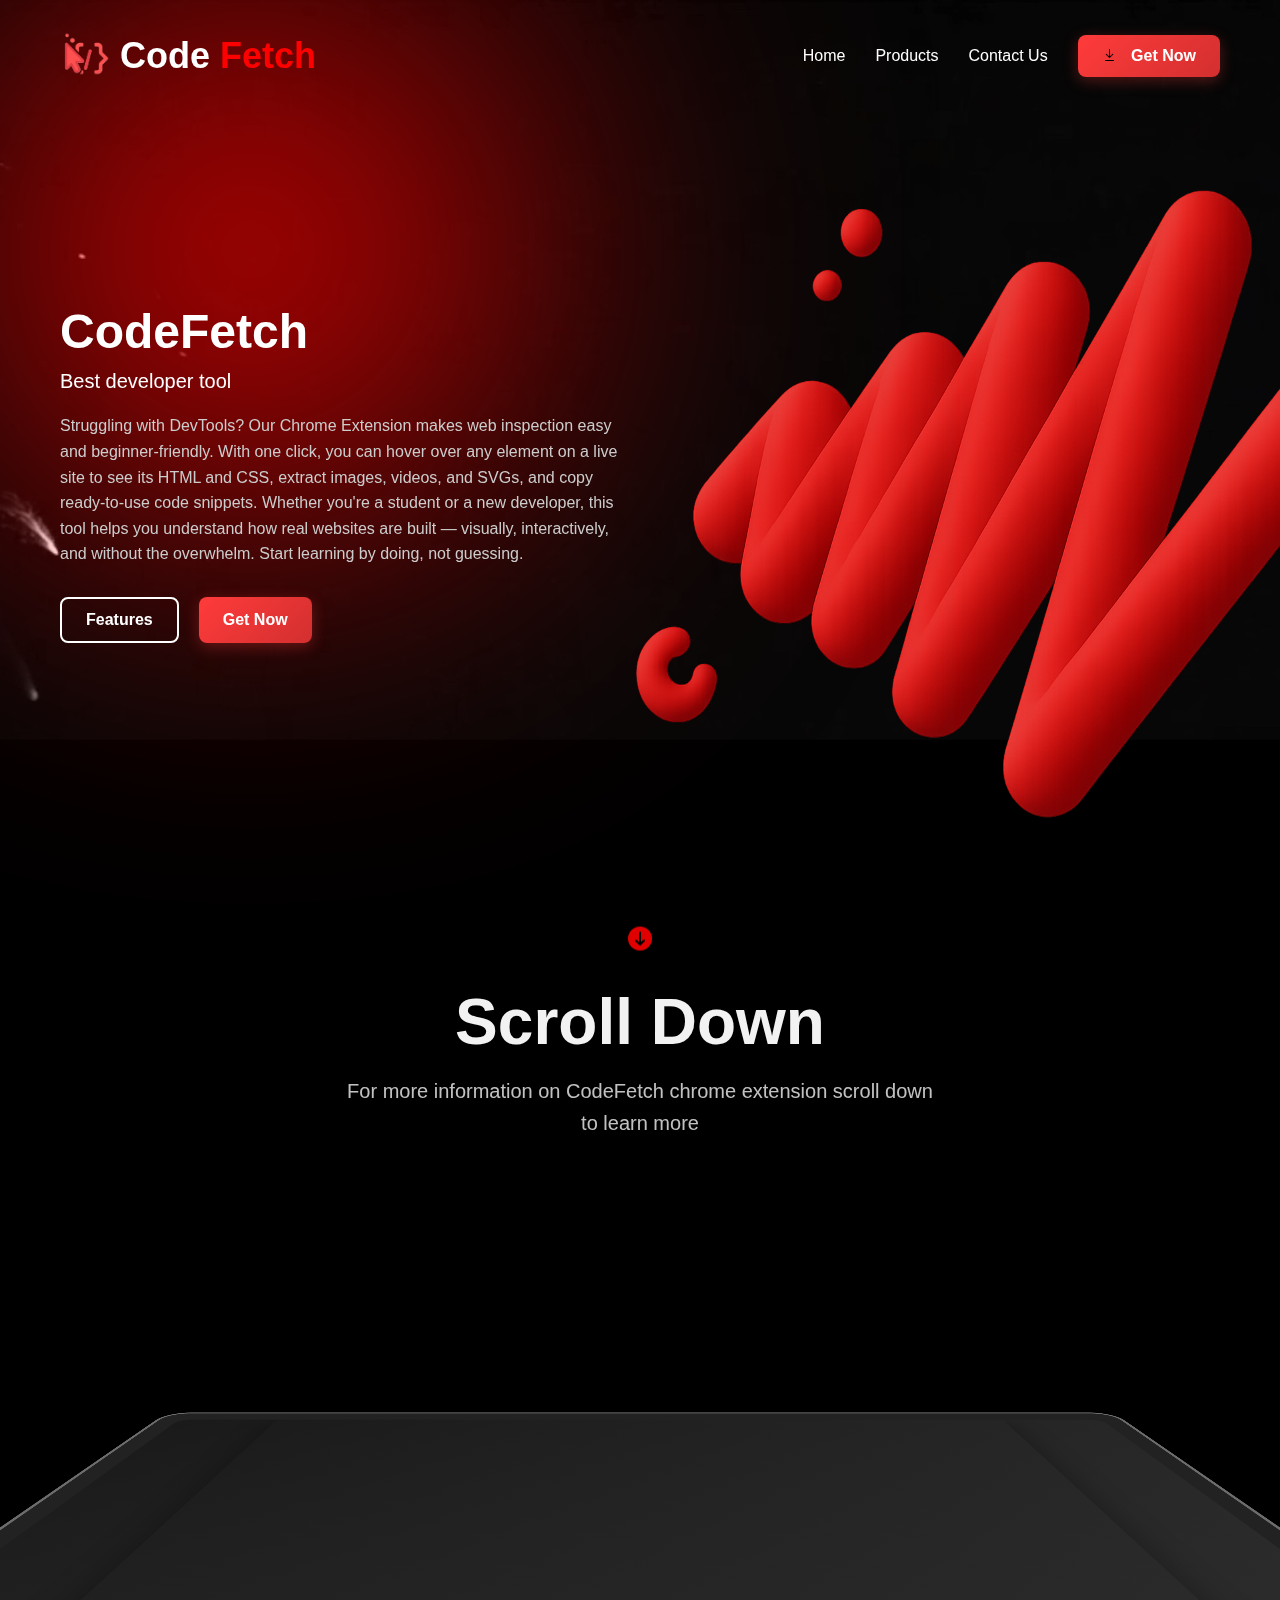
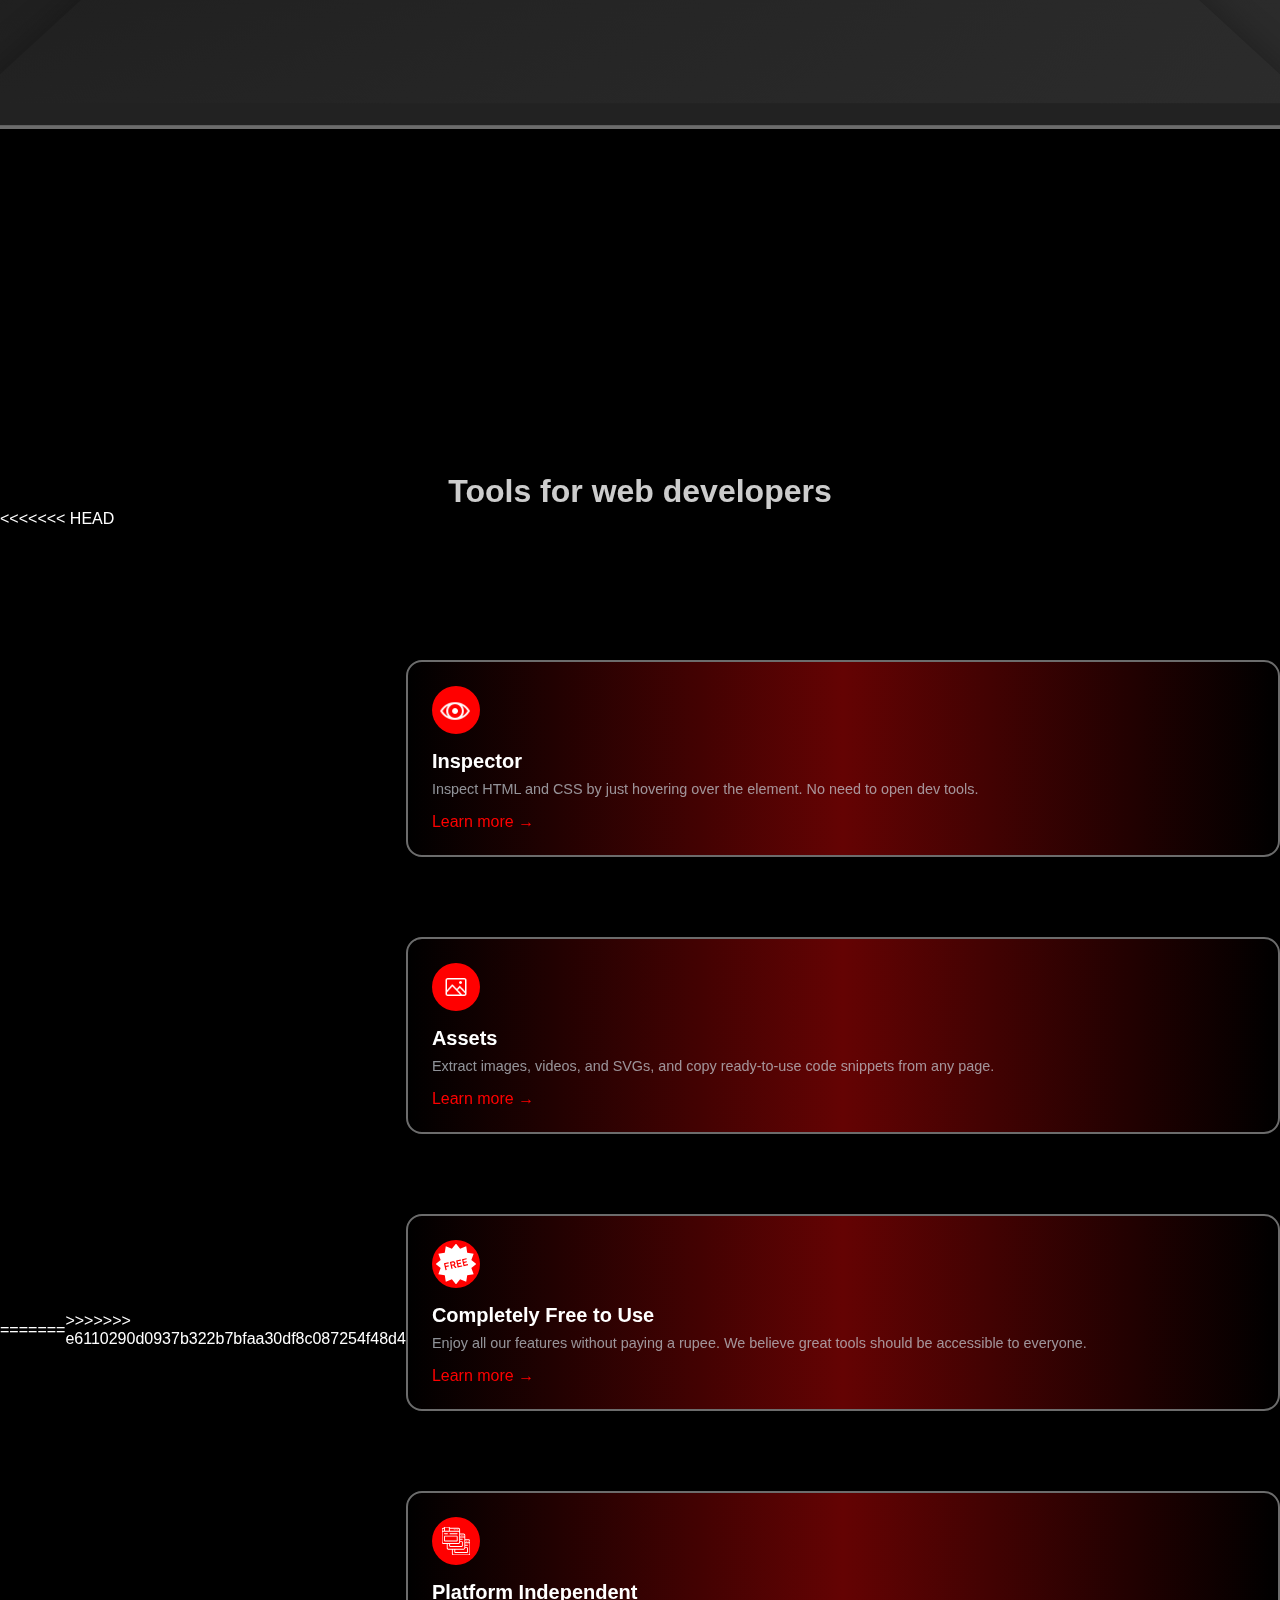
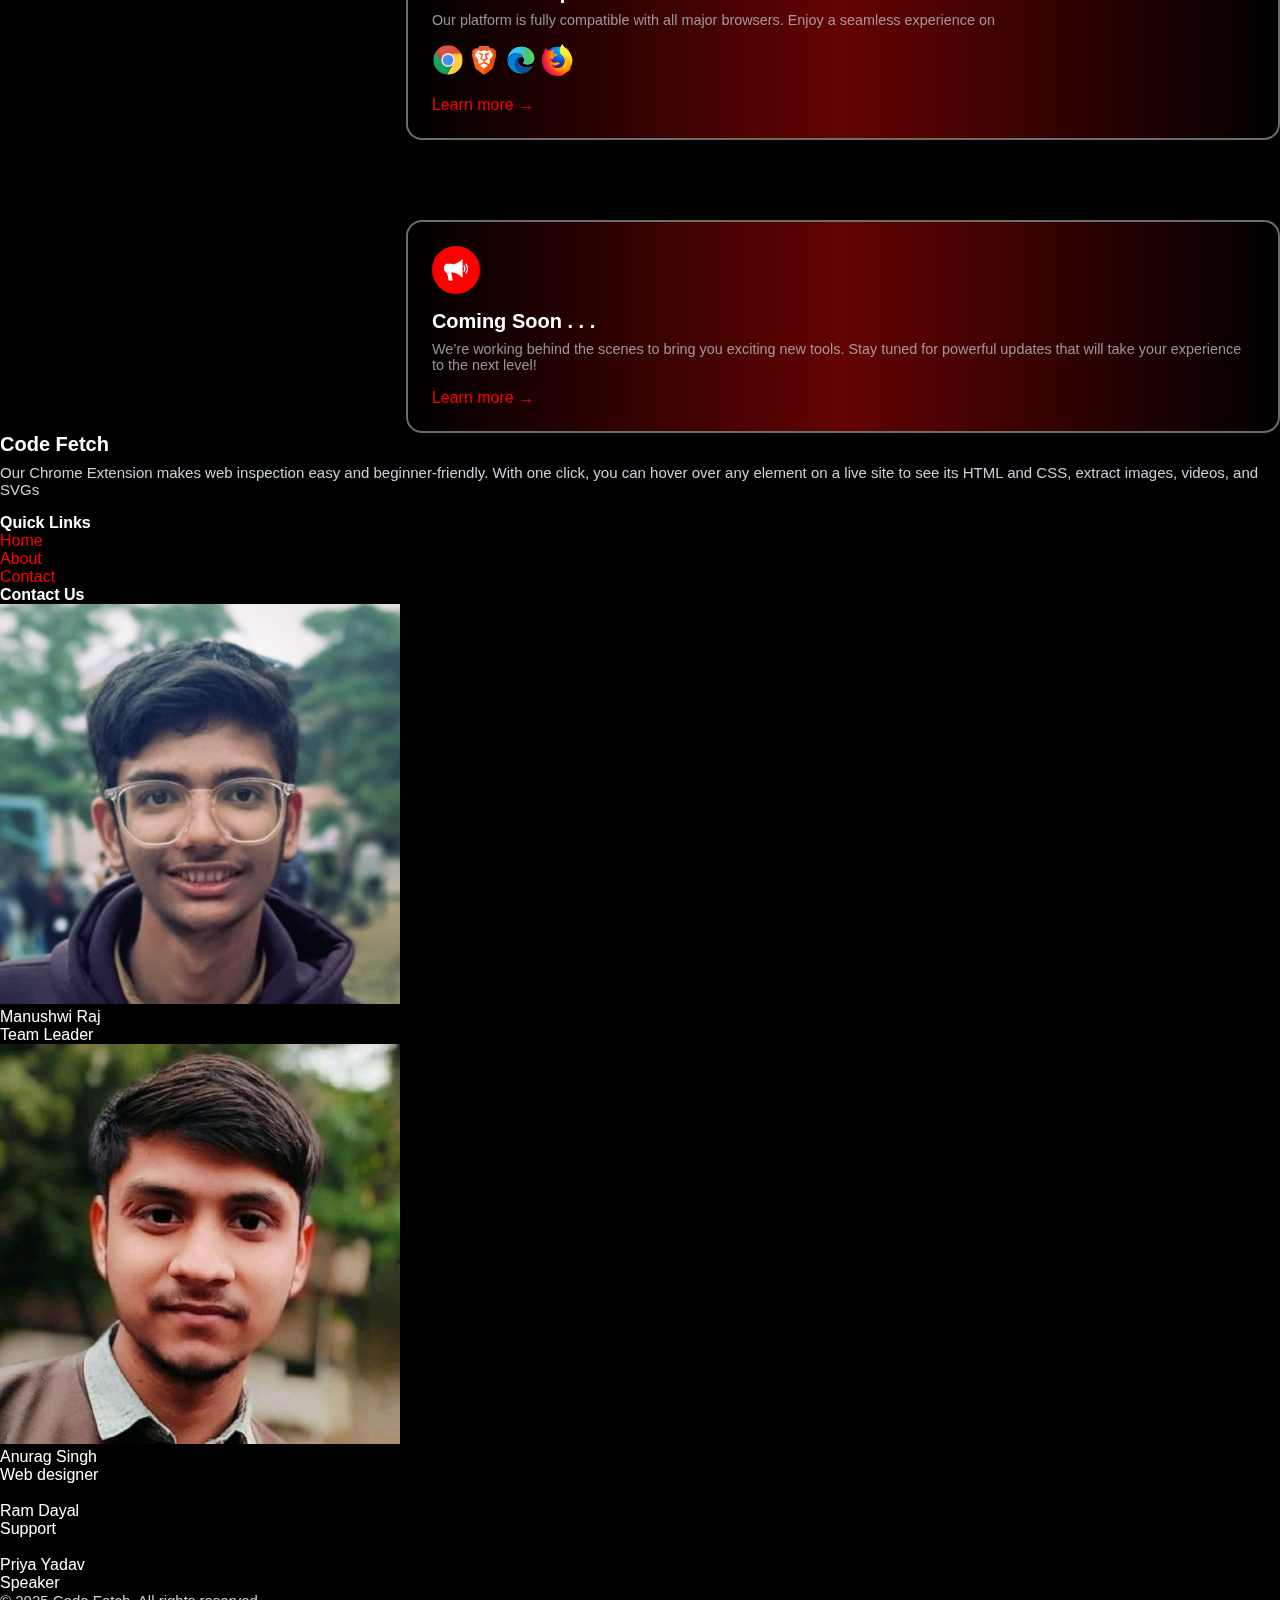
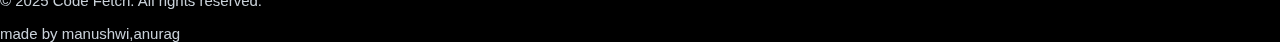
<file: index.html>
<!DOCTYPE html>
<html lang="en">

<head>
  <meta charset="UTF-8" />
  <meta name="viewport" content="width=device-width, initial-scale=1.0" />
  <title>CodeFetch</title>
</head>
<link rel="icon" type="image/png" href="logo.png" />
<link rel="stylesheet" href="style.css" />

<body>
  <div class="background" id="main">
    <video muted loop autoplay>
      <source src="bg-video.mp4" type="video/mp4">
      Your browser does not support the video tag.
    </video>
    <div id="cursor"></div>
    <img src="3dimg3.png" alt="Background decoration">

    <header>
      <div class="logo">
        <img src="logo.png" alt="CodeFetch logo">
        <h1 class="logotext1">Code</h1>
        <h1 class="logotext2">Fetch</h1>
      </div>

      <nav id="nav">
        <a style="cursor: pointer;"
          onclick="document.getElementById('main').scrollIntoView({ behavior: 'smooth' });">Home</a>
        <a style="cursor: pointer;"
          onclick="document.getElementById('cards').scrollIntoView({ behavior: 'smooth' });">Products</a>
        <a style="cursor: pointer;"
          onclick="document.getElementById('contactUs').scrollIntoView({ behavior: 'smooth' });">Contact Us</a>
        <button class="btn">
          <img style="padding-right: 10px;" src="get.png" alt="">
          Get Now
        </button>
      </nav>

      <div class="mobile-menu-toggle" id="mobile-toggle">
        <span></span>
        <span></span>
        <span></span>
      </div>
    </header>

    <section class="main">
      <div class="left">
        <h1>CodeFetch</h1>
        <h3>Best developer tool</h3>
        <p>
          Struggling with DevTools? Our Chrome Extension makes web inspection easy and beginner-friendly.
          With one click, you can hover over any element on a live site to see its HTML and CSS, extract images, videos,
          and SVGs,
          and copy ready-to-use code snippets. Whether you're a student or a new developer,
          this tool helps you understand how real websites are built — visually, interactively, and without the
          overwhelm.
          Start learning by doing, not guessing.
        </p>
        <div class="buttons">
          <button class="btnn"
            onclick="document.getElementById('cards').scrollIntoView({ behavior: 'smooth' });">Features</button>
          <button class="btn">Get Now</button>
        </div>
      </div>
    </section>

  </div>


  <div class="scroll-container" id="scrollContainer">
    <div class="animation-wrapper">
      <div class="header" id="header">
        <h1>

          <img src="arrow (2).png" alt="">
        </h1>
        <h1>Scroll Down</h1>
        <p>For more information on CodeFetch chrome extension scroll down to learn more </p>
      </div>

      <div class="card-container" id="cardContainer">
        <div class="card-inner">
          <div class="demo-content">
            <div class="video-container">
              <iframe id="youtubeVideo" src="https://www.youtube.com/embed/5IlclvUa5_4?enablejsapi=1" frameborder="0"
                allow="autoplay; encrypted-media" allowfullscreen>
              </iframe>
            </div>

          </div>
        </div>
      </div>
    </div>
  </div>

  <div class="spacer">
    <h2>Tools for web developers</h2>
<<<<<<< HEAD
    <div class="cards" style="padding-top: 100px;">
=======
    <div class="cards" id="cards">
>>>>>>> e6110290d0937b322b7bfaa30df8c087254f48d4
      <div class="feature-grid">
        <div class="feature-item">
          <div class="icon">
            <img src="eye.png" style="scale: 1.3;" alt="Inspector Icon" />
          </div>
          <h3>Inspector</h3>
          <p>Inspect HTML and CSS by just hovering over the element. No need to open dev tools.</p>
          <a href="#">Learn more →</a>
        </div>
        <div class="feature-item">
          <div class="icon">
            <img src="photo.png" alt="Assets Icon" />
          </div>
          <h3>Assets</h3>
          <p>Extract images, videos, and SVGs,
            and copy ready-to-use code snippets from any page.</p>
          <a href="#">Learn more →</a>
        </div>
        <div class="feature-item">
          <div class="icon">
            <img src="free-1-svgrepo-com (1).svg" style="scale: 1.7;" alt="Assets Icon" />
          </div>
          <h3> Completely Free to Use</h3>
          <p>Enjoy all our features without paying a rupee.
            We believe great tools should be accessible to everyone.
          </p>
          <a href="#">Learn more →</a>
        </div>
        <div class="feature-item">
          <div class="icon">
            <img src="browsers-svgrepo-com.svg" alt="Assets Icon" style="scale: 1.2;" />
          </div>
          <h3>Platform Independent</h3>
          <p>Our platform is fully compatible with all major browsers.
            Enjoy a seamless experience on
            <div class="flex items-center font-body text-sm text-gray-300">
              <span class="ml-2 flex-1 flex items-center gap-0.5"> 
                <img class="w-8 h-8" 
                  src="chrome.svg"
                  style="height: 32px; width: 32px;"
                  alt="Chrome"> 
                <img class="w-8 h-8" 
                  src="brave.svg" 
                  style="height: 32px; width: 32px;"
                  alt="Brave">
                <img class="w-8 h-8"
                  src="edge.svg" 
                  style="height: 32px; width: 32px;"
                  alt="Edge"> 
                <img class="w-7 h-7" 
                  src="firefox.svg" 
                  style="height: 32px; width: 32px;"
                  alt="Firefox"> 
              </span>
            </div>
          </p>
          <a href="#">Learn more →</a>
        </div>
        <div class="feature-item">
          <div class="icon">
            <img src="macrphone..svg" alt="Assets Icon" />
          </div>
          <h3>Coming Soon . . .</h3>
          <p>We’re working behind the scenes to bring you exciting new tools.
            Stay tuned for powerful updates that will take your experience to the next level!
          </p>
          <a href="#">Learn more →</a>
        </div>

      </div>

    </div>
  </div>
  <footer class="footer">
    <div class="footer-container">
      <div class="footer-about">
        <h3>Code Fetch</h3>
        <p>
          Our Chrome Extension makes web inspection easy and beginner-friendly.
          With one click, you can hover over any element on a live site to see its HTML and CSS, extract images, videos,
          and SVGs
        </p>
      </div>

      <div class="footer-links">
        <h4>Quick Links</h4>
        <ul>
          <li><a style="cursor: pointer;"
              onclick="document.getElementById('main').scrollIntoView({ behavior: 'smooth' });">Home</a></li>
          <li><a style="cursor: pointer;"
              onclick="document.getElementById('scrollContainer').scrollIntoView({ behavior: 'smooth' });">About</a>
          </li>
          <li><a style="cursor: pointer;">Contact</a></li>
        </ul>
      </div>

      <div class="footer-contact" id="contactUs">
        <h4>Contact Us</h4>
        <div class="tooltip-container" id="tooltipContainer">
          <!-- Tooltips will be dynamically generated -->
        </div>
      </div>
    </div>


    <div class="footer-bottom">
      <p>&copy; 2025 Code Fetch. All rights reserved.</p>
      <p>made by manushwi,anurag</p>
    </div>
  </footer>



  <script>
    // Sample data for tooltips
    const tooltipData = [
      {
        name: "Manushwi Raj",
        role: "Team Leader",
        avatar: "/manushwi.jpg",
        id: "marcus",
        link: "https://www.linkedin.com/in/manushwi-raj-bhardwaj/"
      },
      {
        name: "Anurag Singh",
        role: "Web designer",
        avatar: "/anurag.jpg",
        id: "elena",
        link: "https://www.linkedin.com/in/anurag-singh-003958353/"
      },
      {
        name: "Ram Dayal",
        role: "Support",
        avatar: "/ram.jpg",
        id: "david",
        link: "https://www.linkedin.com/in/ram72/"
      },
      {
        name: "Priya Yadav",
        role: "Speaker",
        avatar: "/priya.jpg",
        id: "priya",
        link: "https://www.linkedin.com/in/priya-yadav-9758542b3/"
      }
    ];

    // Generate tooltip HTML
    function createTooltipHTML(person) {
      return `
                <div class="tooltip-item" data-id="${person.id}">
                    <a href="${person.link}" target="_blank">
                      <img src="${person.avatar}" class="avatar" alt="${person.name}" loading="lazy">
                    </a>
                    
                    <div class="tooltip">
                        <div class="tooltip-name">${person.name}</div>
                        <div class="tooltip-role">${person.role}</div>
                    </div>
                </div>
            `;
    }

    // Initialize tooltips
    function initializeTooltips() {
      const container = document.getElementById('tooltipContainer');
      const tooltipHTML = tooltipData.map(person => createTooltipHTML(person)).join('');
      container.innerHTML = tooltipHTML;

      // Add enhanced hover effects
      const tooltipItems = container.querySelectorAll('.tooltip-item');

      tooltipItems.forEach((item, index) => {
        // Staggered entrance animation
        item.style.animationDelay = `${index * 0.1}s`;
        item.style.animation = 'fadeInUp 0.6s ease-out forwards';

        // Enhanced interaction effects
        item.addEventListener('mouseenter', function () {
          // Subtle scale effect on other items
          tooltipItems.forEach((otherItem, otherIndex) => {
            if (otherIndex !== index) {
              otherItem.style.transform = 'scale(0.95)';
              otherItem.style.opacity = '0.7';
            }
          });
        });

        item.addEventListener('mouseleave', function () {
          // Reset all items
          tooltipItems.forEach(otherItem => {
            otherItem.style.transform = '';
            otherItem.style.opacity = '';
          });
        });

        // Handle image loading errors
        const img = item.querySelector('.avatar');
        img.addEventListener('error', function () {
          this.style.background = `linear-gradient(135deg, 
                        hsl(${Math.random() * 360}, 70%, 60%) 0%, 
                        hsl(${Math.random() * 360}, 70%, 50%) 100%)`;
          this.innerHTML = person.name.charAt(0);
          this.style.display = 'flex';
          this.style.alignItems = 'center';
          this.style.justifyContent = 'center';
          this.style.fontSize = '1.2rem';
          this.style.fontWeight = '600';
          this.style.color = 'white';
        });
      });
    }

    // Advanced tooltip positioning for edge cases
    function adjustTooltipPosition() {
      const tooltips = document.querySelectorAll('.tooltip');

      tooltips.forEach(tooltip => {
        const rect = tooltip.getBoundingClientRect();
        const viewportWidth = window.innerWidth;

        // Adjust if tooltip goes off-screen
        if (rect.left < 10) {
          tooltip.style.left = '10px';
          tooltip.style.transform = 'translateX(0)';
        } else if (rect.right > viewportWidth - 10) {
          tooltip.style.left = 'auto';
          tooltip.style.right = '10px';
          tooltip.style.transform = 'translateX(0)';
        }
      });
    }

    // Initialize everything when DOM is loaded
    document.addEventListener('DOMContentLoaded', function () {
      initializeTooltips();

      // Adjust tooltip positions on window resize
      let resizeTimeout;
      window.addEventListener('resize', function () {
        clearTimeout(resizeTimeout);
        resizeTimeout = setTimeout(adjustTooltipPosition, 100);
      });
    });

  </script>


  <script src="https://cdnjs.cloudflare.com/ajax/libs/gsap/3.12.5/gsap.min.js"
    integrity="sha512-7eHRwcbYkK4d9g/6tD/mhkf++eoTHwpNM9woBxtPUBWm67zeAfFC+HrdoE2GanKeocly/VxeLvIqwvCdk7qScg=="
    crossorigin="anonymous" referrerpolicy="no-referrer"></script>
  <script src="script.js"></script>
  <script src="https://www.youtube.com/iframe_api"></script>


  <script>
    class ContainerScrollAnimation {
      constructor() {
        this.scrollContainer = document.getElementById('scrollContainer');
        this.cardContainer = document.getElementById('cardContainer');
        this.header = document.getElementById('header');
        this.scrollProgress = document.getElementById('scrollProgress');

        this.isMobile = window.innerWidth <= 768;

        this.init();
      }

      init() {
        this.setupEventListeners();
        this.handleScroll();
      }

      setupEventListeners() {
        window.addEventListener('scroll', () => this.handleScroll());
        window.addEventListener('resize', () => {
          this.isMobile = window.innerWidth <= 768;
          this.handleScroll();
        });
      }

      handleScroll() {
        const scrollProgress = this.getScrollProgress();
        this.updateAnimations(scrollProgress);
        this.updateScrollIndicator(scrollProgress);
      }

      getScrollProgress() {
        const containerRect = this.scrollContainer.getBoundingClientRect();
        const containerTop = containerRect.top;
        const containerHeight = containerRect.height;
        const windowHeight = window.innerHeight;

        // Calculate when container enters and exits viewport
        const startOffset = windowHeight;
        const endOffset = windowHeight * 0.000001;

        const totalDistance = startOffset - endOffset;
        const currentProgress = (startOffset - containerTop) / totalDistance;

        return Math.max(0, Math.min(1, currentProgress));
      }

      updateAnimations(progress) {
        // Rotation: starts at 20deg, ends at 0deg
        const rotation = 80 - (progress * 80);

        // Scale: mobile (0.7 to 0.9), desktop (1.05 to 1.0)
        const scaleStart = this.isMobile ? 0.7 : 1.05;
        const scaleEnd = this.isMobile ? 0.9 : 1.0;
        const scale = scaleStart + (progress * (scaleEnd - scaleStart));

        // Translation: header moves up as we scroll
        const headerTranslate = progress * -100;

        // Apply transforms
        this.cardContainer.style.transform = `rotateX(${rotation}deg) scale(${scale})`;
        this.header.style.transform = `translateY(${headerTranslate}px)`;

        // Optional: Add some opacity fade to header
        this.header.style.opacity = Math.max(0.3, 1 - (progress * 0.7));
      }

      updateScrollIndicator(progress) {
        const height = Math.max(0, Math.min(100, progress * 100));
        this.scrollProgress.style.height = `${height}%`;
      }
    }

    // Initialize when DOM is loaded
    document.addEventListener('DOMContentLoaded', () => {
      new ContainerScrollAnimation();
    });

    // Add some extra scroll smoothness for webkit browsers
    document.documentElement.style.scrollBehavior = 'smooth';
  </script>
</body>

</html>
</file>
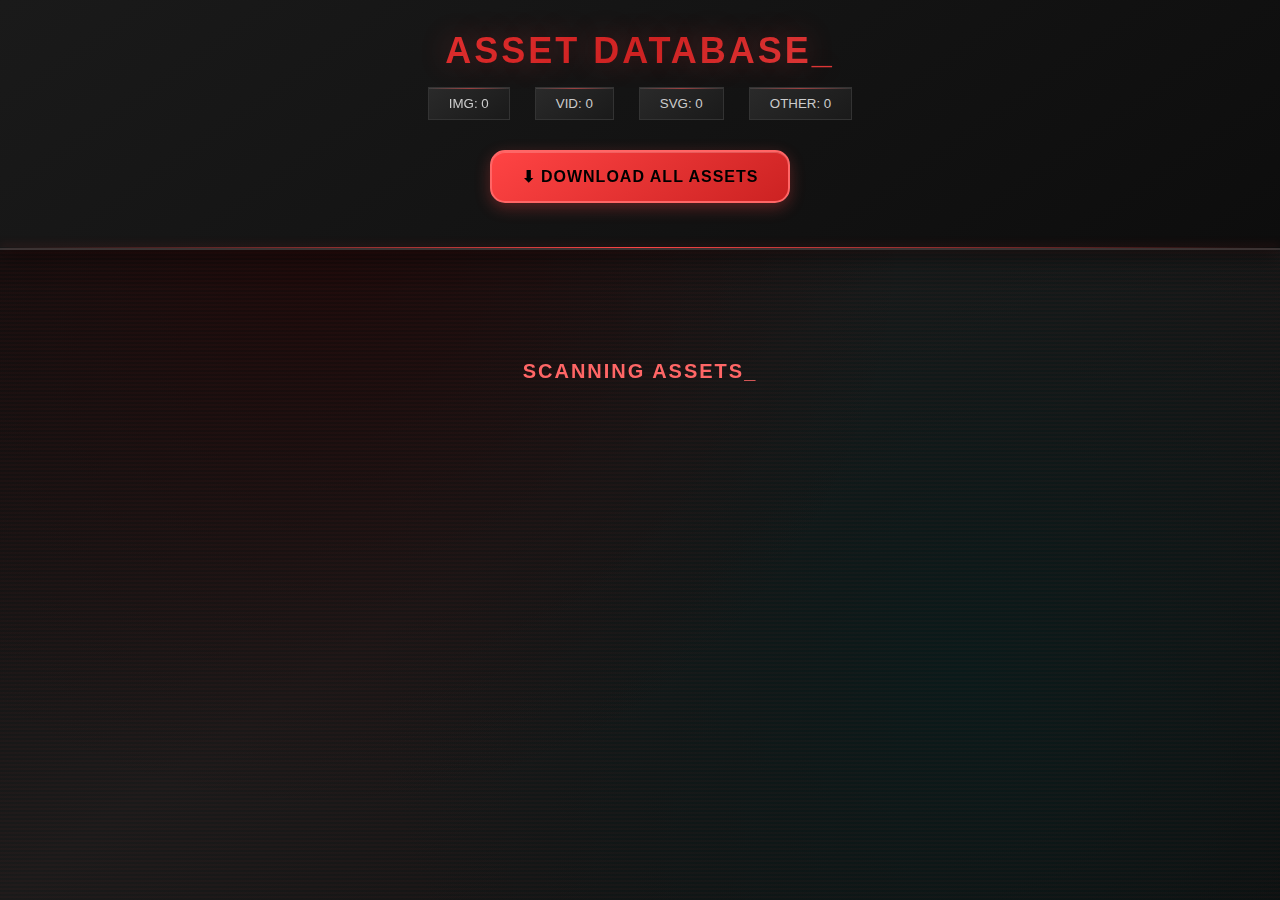
<file: CodeFetch/assets.html>
<!DOCTYPE html>
<html>
<head>
    <meta charset="utf-8">
    <title>Asset Fetcher - Assets Database</title>
    <link rel="icon" href="icons/logo32.png" type="image/png">
    <style>
        
        * {
            margin: 0;
            padding: 0;
            box-sizing: border-box;
        }

        html {
            scroll-behavior: smooth;
        }

        body {
            /* font-family: 'Orbitron', monospace; */
            font-family: "Inter", sans-serif;
            background: #0d0d0d;
            background-image: 
                radial-gradient(circle at 25% 25%, #1a0a0a 0%, transparent 50%),
                radial-gradient(circle at 75% 75%, #0a1a1a 0%, transparent 50%),
                linear-gradient(145deg, #0d0d0d 0%, #1a1a1a 50%, #0d0d0d 100%);
            min-height: 100vh;
            color: #ff4444;
            position: relative;
            overflow-x: hidden;
        }
        
        body::before {
            content: '';
            position: fixed;
            top: 0;
            left: 0;
            right: 0;
            bottom: 0;
            background: 
                repeating-linear-gradient(
                    0deg,
                    transparent,
                    transparent 2px,
                    rgba(255, 68, 68, 0.03) 2px,
                    rgba(255, 68, 68, 0.03) 4px
                );
            pointer-events: none;
            z-index: 1;
        }

        .header {
            background: linear-gradient(145deg, #1a1a1a, #0d0d0d);
            padding: 30px 20px;
            text-align: center;
            position: sticky;
            top: 0;
            z-index: 100;
            border-bottom: 2px solid #333;
            box-shadow: 0 5px 20px rgba(0, 0, 0, 0.5);
        }
        
        .header::after {
            content: '';
            position: absolute;
            bottom: 0;
            left: 0;
            right: 0;
            height: 1px;
            background: linear-gradient(90deg, transparent, #ff4444, transparent);
            box-shadow: 0 0 10px rgba(255, 68, 68, 0.5);
        }

        .header h1 {
            font-size: 36px;
            margin-bottom: 15px;
            font-weight: 900;
            text-transform: uppercase;
            letter-spacing: 3px;
            background: linear-gradient(135deg, #ff4444, #cc2222, #ff6666);
            -webkit-background-clip: text;
            -webkit-text-fill-color: transparent;
            background-clip: text;
            text-shadow: 0 0 30px rgba(255, 68, 68, 0.3);
            position: relative;
        }

        .download-all-btn {
            background: linear-gradient(145deg, #ff4444, #cc2222);
            color: #000;
            border: 2px solid #ff6666;
            padding: 15px 30px;
            border-radius: 15px;
            font-size: 16px;
            font-weight: 900;
            /* font-family: 'Orbitron', monospace; */
            font-family: "Inter", sans-serif;
            cursor: pointer;
            transition: all 0.3s ease;
            margin: 15px;
            text-transform: uppercase;
            letter-spacing: 1px;
            position: relative;
            overflow: hidden;
            box-shadow: 
                0 5px 15px rgba(255, 68, 68, 0.3),
                inset 0 1px 0 rgba(255, 255, 255, 0.2);
        }
        
        .download-all-btn::before {
            content: '';
            position: absolute;
            top: 0;
            left: -100%;
            width: 100%;
            height: 100%;
            background: linear-gradient(90deg, transparent, rgba(255, 255, 255, 0.2), transparent);
            transition: left 0.5s;
        }
        
        .download-all-btn:hover::before {
            left: 100%;
        }

        .download-all-btn:hover {
            background: linear-gradient(145deg, #ff6666, #ff4444);
            border-color: #ff8888;
            transform: translateY(-3px);
            box-shadow: 
                0 8px 25px rgba(255, 68, 68, 0.4),
                inset 0 1px 0 rgba(255, 255, 255, 0.3),
                0 0 30px rgba(255, 68, 68, 0.2);
        }

        .stats {
            display: flex;
            justify-content: center;
            gap: 25px;
            margin: 15px 0;
            font-size: 14px;
            /* font-family: 'JetBrains Mono', monospace; */
            font-family: "Inter", sans-serif;
        }

        .stat {
            background: linear-gradient(145deg, #2a2a2a, #1a1a1a);
            padding: 8px 20px;
            border: 1px solid #333;
            color: #ccc;
            position: relative;
            box-shadow: inset 0 1px 0 rgba(255, 255, 255, 0.1);
            cursor: pointer;
            transition: all 0.3s ease;
        }
        
        .stat::before {
            content: '';
            position: absolute;
            top: 0;
            left: 0;
            right: 0;
            height: 1px;
            background: linear-gradient(90deg, transparent, #ff4444, transparent);
            opacity: 0.5;
            transition: all 0.3s ease;
        }
        
        .stat:hover::before {
            opacity: 1;
        }
        
        .stat:hover {
            background: linear-gradient(145deg, #3a3a3a, #2a2a2a);
            border-color: #ff4444;
            transform: translateY(-2px);
            box-shadow: 
                0 5px 15px rgba(255, 68, 68, 0.2),
                inset 0 1px 0 rgba(255, 255, 255, 0.2);
        }

        .container {
            max-width: 1400px;
            margin: 0 auto;
            padding: 30px 20px;
            position: relative;
            z-index: 2;
        }

        .category {
            margin-bottom: 50px;
            scroll-margin-top: 120px; /* Account for sticky header */
        }

        .category-header {
            background: linear-gradient(145deg, #2a2a2a, #1a1a1a);
            padding: 20px;
            margin-bottom: 25px;
            border: 2px solid #333;
            border-left: 4px solid #ff4444;
            position: relative;
            box-shadow: 
                0 5px 15px rgba(0, 0, 0, 0.3),
                inset 0 1px 0 rgba(255, 255, 255, 0.1);
        }
        
        .category-header::before {
            content: '';
            position: absolute;
            top: 0;
            right: 0;
            width: 100px;
            height: 100%;
            background: linear-gradient(90deg, transparent, rgba(255, 68, 68, 0.1));
            pointer-events: none;
        }

        .category-title {
            font-size: 28px;
            margin-bottom: 8px;
            font-weight: 700;
            color: #ff6666;
            text-transform: uppercase;
            letter-spacing: 2px;
        }

        .category-count {
            opacity: 0.7;
            font-size: 14px;
            /* font-family: 'JetBrains Mono', monospace; */
            font-family: "Inter", sans-serif;
            color: #999;
        }

        .assets-grid {
            display: grid;
            grid-template-columns: repeat(auto-fill, minmax(280px, 1fr));
            gap: 25px;
            scroll-margin-top: 120px; /* Account for sticky header */
        }

        .asset-item {
            background: linear-gradient(145deg, #2a2a2a, #1a1a1a);
            border: 2px solid #333;
            padding: 20px;
            position: relative;
            transition: all 0.3s cubic-bezier(0.25, 0.46, 0.45, 0.94);
            box-shadow: 
                0 5px 15px rgba(0, 0, 0, 0.3),
                inset 0 1px 0 rgba(255, 255, 255, 0.1);
            overflow: hidden;
        }
        
        .asset-item::before {
            content: '';
            position: absolute;
            top: -2px;
            left: -2px;
            right: -2px;
            bottom: -2px;
            /* background: linear-gradient(45deg, #ff4444, #cc2222, #ff4444); */
            font-family: "Inter", sans-serif;
            z-index: -1;
            opacity: 0;
            transition: opacity 0.3s;
        }

        .asset-item:hover {
            transform: translateY(-8px) scale(1.02);
            box-shadow: 
                0 15px 35px rgba(255, 68, 68, 0.2),
                inset 0 1px 0 rgba(255, 255, 255, 0.2),
                0 0 30px rgba(255, 68, 68, 0.1);
        }
        
        .asset-item:hover::before {
            opacity: 1;
        }

        .asset-preview {
            width: 100%;
            height: 180px;
            background: linear-gradient(145deg, #0d0d0d, #1a1a1a);
            border: 1px solid #333;
            display: flex;
            align-items: center;
            justify-content: center;
            overflow: hidden;
            margin-bottom: 15px;
            position: relative;
        }
        
        .asset-preview::after {
            content: '';
            position: absolute;
            top: 0;
            left: 0;
            right: 0;
            bottom: 0;
            border: 1px solid rgba(255, 68, 68, 0.2);
            pointer-events: none;
        }

        .asset-preview img {
            max-width: 100%;
            max-height: 100%;
            object-fit: cover;
        }

        .asset-preview svg {
            max-width: 100%;
            max-height: 100%;
        }

        .asset-info {
            font-size: 12px;
            opacity: 0.7;
            margin-bottom: 12px;
            /* font-family: 'JetBrains Mono', monospace; */
            font-family: "Inter", sans-serif;
            color: #999;
        }

        .asset-title {
            font-size: 14px;
            font-weight: 700;
            margin-bottom: 10px;
            word-break: break-all;
            color: #ccc;
            /* font-family: 'JetBrains Mono', monospace; */
            font-family: "Inter", sans-serif;
        }

        .download-btn {
            position: absolute;
            top: 15px;
            right: 15px;
            background: linear-gradient(145deg, #ff4444, #cc2222);
            color: #000;
            border: 1px solid #ff6666;
            border-radius: 5px;
            padding: 8px 12px;
            cursor: pointer;
            opacity: 0;
            transition: all 0.3s ease;
            font-size: 12px;
            font-weight: 700;
            /* font-family: 'Orbitron', monospace; */
            font-family: "Inter", sans-serif;
            text-transform: uppercase;
            box-shadow: 0 3px 10px rgba(255, 68, 68, 0.3);
        }

        .asset-item:hover .download-btn {
            opacity: 1;
        }

        .download-btn:hover {
            background: linear-gradient(145deg, #ff6666, #ff4444);
            transform: scale(1.1);
            box-shadow: 0 5px 15px rgba(255, 68, 68, 0.4);
        }

        .placeholder-icon {
            font-size: 48px;
            opacity: 0.3;
            color: #ff4444;
        }

        .loading {
            text-align: center;
            padding: 80px;
            font-size: 20px;
            font-weight: 700;
            color: #ff6666;
            text-transform: uppercase;
            letter-spacing: 2px;
        }

        .empty-category {
            text-align: center;
            padding: 60px;
            opacity: 0.4;
            font-style: italic;
            color: #666;
            /* font-family: 'JetBrains Mono', monospace; */
            font-family: "Inter", sans-serif;
        }
        
        .terminal-cursor {
            animation: blink 1s infinite;
        }
        
        @keyframes blink {
            0%, 50% { opacity: 1; }
            51%, 100% { opacity: 0; }
        }
        
        .scan-line {
            position: absolute;
            top: 0;
            left: 0;
            right: 0;
            height: 2px;
            background: linear-gradient(90deg, transparent, #ff4444, transparent);
            animation: scanLine 4s linear infinite;
            opacity: 0.3;
            z-index: 1000;
        }
        
        @keyframes scanLine {
            0% { transform: translateY(-2px); }
            100% { transform: translateY(100vh); }
        }
    </style>
</head>
<body>
    <!-- <div class="scan-line"></div> -->
    <div class="header">
        <h1>ASSET DATABASE<span class="terminal-cursor">_</span></h1>
        <div class="stats">
            <button class="stat" onclick="scrollToSection('imagesGrid')">IMG: <span id="imageCount">0</span></button>
            <button class="stat" onclick="scrollToSection('videosGrid')">VID: <span id="videoCount">0</span></button>
            <button class="stat" onclick="scrollToSection('svgGrid')">SVG: <span id="svgCount">0</span></button>
            <button class="stat" onclick="scrollToSection('otherGrid')">OTHER: <span id="otherCount">0</span></button>
        </div>
        <button id="downloadAllBtn" class="download-all-btn">⬇ Download All Assets</button>
    </div>

    <div class="container">
        <div id="loading" class="loading">
            <div>SCANNING ASSETS<span class="terminal-cursor">_</span></div>
        </div>

        <div id="assetsContainer" style="display: none;">
            <!-- Images Category -->
            <div class="category">
                <div class="category-header">
                    <h2 class="category-title">🖼️ Image Files</h2>
                    <p class="category-count" id="imagesSubCount">0 items detected</p>
                </div>
                <div id="imagesGrid" class="assets-grid">
                    <!-- Demo content for testing -->
                    <div class="asset-item">
                        <div class="asset-preview">
                            <div class="placeholder-icon">🖼️</div>
                        </div>
                        <div class="asset-info">PNG • 1.2MB</div>
                        <div class="asset-title">sample-image.png</div>
                        <button class="download-btn">⬇</button>
                    </div>
                </div>
            </div>

            <!-- Videos Category -->
            <div class="category">
                <div class="category-header">
                    <h2 class="category-title">🎥 Video Files</h2>
                    <p class="category-count" id="videosSubCount">0 items detected</p>
                </div>
                <div id="videosGrid" class="assets-grid">
                    <!-- Demo content for testing -->
                    <div class="asset-item">
                        <div class="asset-preview">
                            <div class="placeholder-icon">🎥</div>
                        </div>
                        <div class="asset-info">MP4 • 15.3MB</div>
                        <div class="asset-title">sample-video.mp4</div>
                        <button class="download-btn">⬇</button>
                    </div>
                </div>
            </div>

            <!-- SVG Category -->
            <div class="category">
                <div class="category-header">
                    <h2 class="category-title">🎨 Vector Graphics</h2>
                    <p class="category-count" id="svgSubCount">0 items detected</p>
                </div>
                <div id="svgGrid" class="assets-grid">
                    <!-- Demo content for testing -->
                    <div class="asset-item">
                        <div class="asset-preview">
                            <div class="placeholder-icon">🎨</div>
                        </div>
                        <div class="asset-info">SVG • 45KB</div>
                        <div class="asset-title">sample-vector.svg</div>
                        <button class="download-btn">⬇</button>
                    </div>
                </div>
            </div>

            <!-- Other Category -->
            <div class="category">
                <div class="category-header">
                    <h2 class="category-title">📄 Other Files</h2>
                    <p class="category-count" id="otherSubCount">0 items detected</p>
                </div>
                <div id="otherGrid" class="assets-grid">
                    <!-- Demo content for testing -->
                    <div class="asset-item">
                        <div class="asset-preview">
                            <div class="placeholder-icon">📄</div>
                        </div>
                        <div class="asset-info">TXT • 2KB</div>
                        <div class="asset-title">sample-file.txt</div>
                        <button class="download-btn">⬇</button>
                    </div>
                </div>
            </div>
        </div>
    </div>

    <script>
        // Enhanced scroll function with better error handling
        function scrollToSection(sectionId) {
            try {
                const element = document.getElementById(sectionId);
                if (element) {
                    // Show the assets container first if it's hidden
                    const assetsContainer = document.getElementById('assetsContainer');
                    const loading = document.getElementById('loading');
                    
                    if (assetsContainer && assetsContainer.style.display === 'none') {
                        assetsContainer.style.display = 'block';
                        if (loading) {
                            loading.style.display = 'none';
                        }
                    }
                    
                    // Scroll to the element with offset for sticky header
                    const headerHeight = document.querySelector('.header').offsetHeight;
                    const elementPosition = element.offsetTop - headerHeight - 20;
                    
                    window.scrollTo({
                        top: elementPosition,
                        behavior: 'smooth'
                    });
                } else {
                    console.warn(`Element with ID '${sectionId}' not found`);
                }
            } catch (error) {
                console.error('Error scrolling to section:', error);
            }
        }

        // Initialize demo - remove this when you have your actual assets.js
        document.addEventListener('DOMContentLoaded', function() {
            // Show assets container for demo
            setTimeout(() => {
                document.getElementById('loading').style.display = 'none';
                document.getElementById('assetsContainer').style.display = 'block';
                
                // Update counts for demo
                document.getElementById('imageCount').textContent = '1';
                document.getElementById('videoCount').textContent = '1';
                document.getElementById('svgCount').textContent = '1';
                document.getElementById('otherCount').textContent = '1';
                
                document.getElementById('imagesSubCount').textContent = '1 items detected';
                document.getElementById('videosSubCount').textContent = '1 items detected';
                document.getElementById('svgSubCount').textContent = '1 items detected';
                document.getElementById('otherSubCount').textContent = '1 items detected';
            }, 1000);
        });
        
    </script>
    <script src="assets.js"></script>
</body>
</html>
</file>
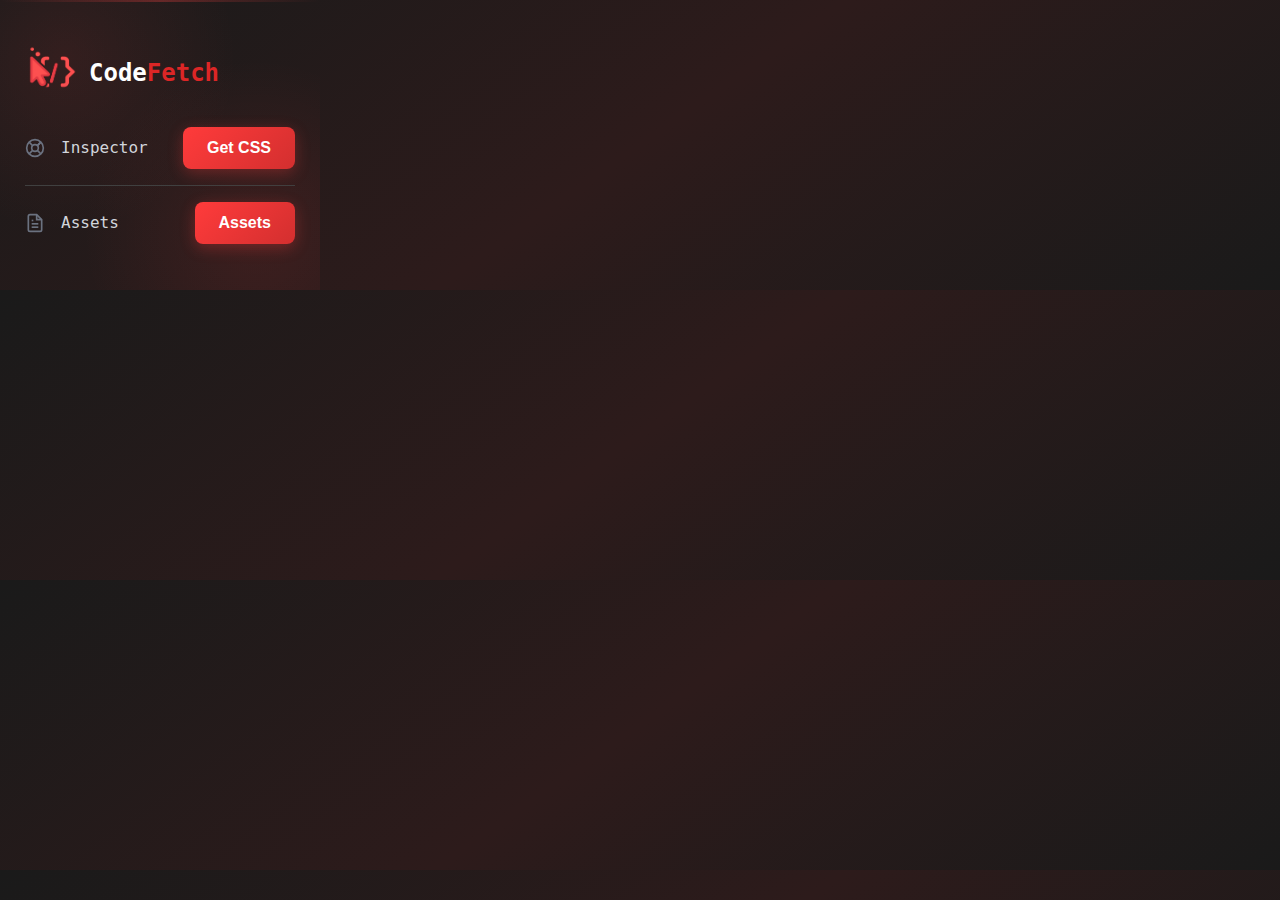
<file: CodeFetch/popup.html>
<!DOCTYPE html>
<html lang="en">
<head>
    <meta charset="UTF-8">
    <meta name="viewport" content="width=device-width, initial-scale=1.0">
    <title>codeFetch Section</title>
    <style>
        body {
            width: 320px;
            padding: 0;
            font-family: 'Orbitron', monospace;
            background: linear-gradient(145deg, #1a1a1a 0%, #2d1b1b 50%, #1a1a1a 100%);
            margin: 0;
            color: #ff4444;
            position: relative;
            overflow: hidden;
        }
        
        body::before {
            content: '';
            position: absolute;
            top: 0;
            left: 0;
            right: 0;
            bottom: 0;
            background: 
                radial-gradient(circle at 20% 20%, rgba(255, 68, 68, 0.1) 0%, transparent 50%),
                radial-gradient(circle at 80% 80%, rgba(255, 68, 68, 0.1) 0%, transparent 50%);
            pointer-events: none;
        }
        
        .container {
            text-align: center;
            padding: 30px 25px;
            position: relative;
            z-index: 2;
        }

        .header {
            display: flex;
            align-items: center;
            justify-content: space-between;
            margin: 0px;
        }

        .logo-title {
            display: flex;
            align-items: center;
            gap: 12px;
        }

        .logo > img {
            width: 52px;
            height: 52px;
            border-radius: 8px;
            display: flex;
            align-items: center;
            justify-content: center;
            position: relative;
        }

        .white-text {
            color: white;
            font-size: 24px;
            font-weight: 600;
            margin: 0;
            padding: 0;
        }

        .red-text {
            color: #dc2626;
            font-size: 24px;
            font-weight: 600;
            margin: 0;
            padding: 0;
        }

        .option-item {
            display: flex;
            align-items: center;
            justify-content: space-between;
            padding: 16px 0;
            border-bottom: 1px solid #404040;
        }

        .option-item:last-child {
            border-bottom: none;
        }

        .option-content {
            display: flex;
            align-items: center;
            gap: 16px;
        }

        .option-icon {
            width: 20px;
            height: 20px;
            color: #6b7280;
        }

        .option-label {
            color: #d1d5db;
            font-size: 16px;
            font-weight: 500;
        }


        .action-button {
            background: linear-gradient(135deg, #ff3b3b 0%, #d32f2f 100%);
            border: none;
            color: white;
            padding: 12px 24px;
            font-size: 16px;
            font-weight: 600;
            border-radius: 8px;
            cursor: pointer;
            transition: all 0.3s ease;
            box-shadow: 0 4px 15px rgba(255, 59, 59, 0.3);
            position: relative;
            overflow: hidden;
            z-index: 2;
        }

        .action-button:hover {
            transform: translateY(-2px);
            box-shadow: 0 6px 20px rgba(255, 59, 59, 0.4);
        }
        .action-button:hover::before{
            left: 100%;
        }
        .action-button::before{
            content: '';
            position: absolute;
            top: 0;
            left: -100%;
            width: 100%;
            height: 100%;
            background: linear-gradient(90deg, transparent, rgba(255, 255, 255, 0.2), transparent);
            transition: left 0.5s ease;
        }

        .action-button:active {
             transform: translateY(0);
            box-shadow: 0 2px 10px rgba(255, 59, 59, 0.3);
        }
        .scan-line {
            position: absolute;
            top: 0;
            left: 0;
            right: 0;
            height: 2px;
            background: linear-gradient(90deg, transparent, #ff4444, transparent);
            animation: scanLine 3s linear infinite;
            opacity: 0.3;
        }
        
        @keyframes scanLine {
            0% { transform: translateY(50px); }
            100% { transform: translateY(200px); }
        }
    </style>
</head>
<body>
    <div class="scan-line"></div>
    <div class="container">
        <div class="header">
            <div class="logo-title">
                <div class="logo">
                    <img src="CodeFetch_logo.png" alt="">
                </div>
                    <h1 class="title">
                        <span class="white-text">Code</span><span class="red-text">Fetch</span>
                    </h1>
            </div>
        </div>

        <div class="options-list">
            <div class="option-item">
                <div class="option-content">
                    <svg class="option-icon" viewBox="0 0 24 24" fill="none" stroke="currentColor" stroke-width="2">
                        <circle cx="12" cy="12" r="10"/>
                        <circle cx="12" cy="12" r="4"/>
                        <line x1="4.93" y1="4.93" x2="9.17" y2="9.17"/>
                        <line x1="14.83" y1="14.83" x2="19.07" y2="19.07"/>
                        <line x1="14.83" y1="9.17" x2="19.07" y2="4.93"/>
                        <line x1="14.83" y1="9.17" x2="19.07" y2="4.93"/>
                        <line x1="4.93" y1="19.07" x2="9.17" y2="14.83"/>
                    </svg>
                    <span class="option-label">Inspector</span>
                </div>
                <button class="action-button" onclick="inspectorAction()">Get CSS</button>
            </div>


            <div class="option-item">
                <div class="option-content">
                    <svg class="option-icon" viewBox="0 0 24 24" fill="none" stroke="currentColor" stroke-width="2">
                        <path d="M14 2H6a2 2 0 0 0-2 2v16a2 2 0 0 0 2 2h12a2 2 0 0 0 2-2V8z"/>
                        <polyline points="14,2 14,8 20,8"/>
                        <line x1="16" y1="13" x2="8" y2="13"/>
                        <line x1="16" y1="17" x2="8" y2="17"/>
                        <polyline points="10,9 9,9 8,9"/>
                    </svg>
                    <span class="option-label">Assets</span>
                </div>
                <button class="action-button" id="assetsBtn" onclick="assetsAction()">Assets</button>
            </div>
        </div>
    </div>
    <script src="popup.js"></script>
</body>
</html>
</file>
<file: style.css>
* {
  margin: 0;
  padding: 0;
  box-sizing: border-box;
}

body {
  font-family: "Inter", sans-serif;
  background-color: #000;
  color: white;
  overflow-x: hidden;
  width: 100%;
}

.background {
  width: 100vw;
  overflow: hidden;
  position: relative;
}

.background > img {
  position: absolute;
  z-index: -10;
  height: 90%;
  width: 80%;
  right: 0;
  bottom: 0;
  /* object-fit: cover; */
}

.background > video {
  position: absolute;
  z-index: -20;
  height: 100%;
  width: 100%;
  object-fit: cover;
  right: 0;
}

header {
  display: flex;
  justify-content: space-between;
  align-items: center;
  padding: 30px 60px;
  position: relative;
  z-index: 10;
}

#cursor {
  height: 500px;
  width: 500px;
  background-color: red;
  position: fixed;
  z-index: -15;
  border-radius: 50%;
  filter: blur(200px);
  pointer-events: none;
}

.logo {
  display: flex;
  align-items: center;
  gap: 10px;
  font-size: 18px;
}

.logo img {
  width: 50px;
  height: auto;
}

.logotext1 {
  margin-right: 0;
}

.logotext2 {
  color: red;
}

nav {
  display: flex;
  gap: 30px;
  align-items: center;
}

nav a {
  color: white;
  text-decoration: none;
  font-weight: 500;
  transition: color 0.3s ease;
}

nav a:hover {
  color: #ff3b3b;
}

.mobile-menu-toggle {
  display: none;
  flex-direction: column;
  cursor: pointer;
  gap: 4px;
}

.mobile-menu-toggle span {
  width: 25px;
  height: 3px;
  background-color: white;
  transition: all 0.3s ease;
}

.btn {
  padding: 12px 24px;
  border: none;
  background: linear-gradient(135deg, #ff3b3b 0%, #d32f2f 100%);
  color: white;
  border-radius: 8px;
  cursor: pointer;
  font-weight: 600;
  font-size: 16px;
  transition: all 0.3s ease;
  box-shadow: 0 4px 15px rgba(255, 59, 59, 0.3);
  position: relative;
  overflow: hidden;
  z-index: 2;
}

.btn:hover {
  transform: translateY(-2px);
  box-shadow: 0 6px 20px rgba(255, 59, 59, 0.4);
}

.btn::before {
  content: "";
  position: absolute;
  top: 0;
  left: -100%;
  width: 100%;
  height: 100%;
  background: linear-gradient(
    90deg,
    transparent,
    rgba(255, 255, 255, 0.2),
    transparent
  );
  transition: left 0.5s ease;
}

.btn:hover::before {
  left: 100%;
}

.btnn {
  padding: 12px 24px;
  border: 2px solid white;
  background: transparent;
  color: white;
  border-radius: 8px;
  cursor: pointer;
  font-weight: 600;
  font-size: 16px;
  transition: all 0.3s ease;
  position: relative;
  overflow: hidden;
}

.btnn:hover {
  background-color: rgba(255, 255, 255, 0.1);
  transform: translateY(-2px);
}

.btnn::before {
  content: "";
  position: absolute;
  top: 0;
  left: -100%;
  width: 100%;
  height: 100%;
  background: linear-gradient(
    90deg,
    transparent,
    rgba(255, 255, 255, 0.2),
    transparent
  );
  transition: left 0.5s ease;
}

.btnn:hover::before {
  left: 100%;
}

.main {
  display: flex;
  justify-content: space-between;
  align-items: center;
  padding: 80px 60px;
  min-height: 80vh;
  position: relative;
  z-index: 10;
}

.left {
  max-width: 50%;
}

.left h1 {
  font-size: 48px;
  line-height: 1.2;
  margin-bottom: 10px;
}

.left h3 {
  font-weight: 400;
  margin-bottom: 20px;
  font-size: 20px;
}

.left p {
  line-height: 1.6;
  color: #ccc;
  margin-bottom: 30px;
  font-size: 16px;
}

.buttons {
  display: flex;
  gap: 20px;
  flex-wrap: wrap;
}

/* Tablet Styles */
@media screen and (max-width: 1024px) {
  header {
    padding: 25px 40px;
  }

  .main {
    padding: 60px 40px;
    flex-direction: column;
    text-align: center;
    gap: 40px;
  }

  .left {
    max-width: 100%;
  }

  .left h1 {
    font-size: 40px;
  }

  .left h3 {
    font-size: 18px;
  }

  .background > img {
    width: 90%;
    opacity: 0.7;
  }

  #cursor {
    height: 400px;
    width: 400px;
  }
}

/* Mobile Styles */
@media screen and (max-width: 768px) {
  header {
    padding: 20px 25px;
    position: relative;
  }

  .logo {
    font-size: 16px;
  }

  .logo img {
    width: 40px;
  }

  nav {
    display: none;
    position: absolute;
    top: 100%;
    left: 0;
    right: 0;
    background-color: rgba(0, 0, 0, 0.95);
    flex-direction: column;
    padding: 20px;
    gap: 20px;
    backdrop-filter: blur(10px);
    border-top: 1px solid rgba(255, 255, 255, 0.1);
  }

  nav.active {
    display: flex;
  }

  .mobile-menu-toggle {
    display: flex;
  }

  .mobile-menu-toggle.active span:nth-child(1) {
    transform: rotate(45deg) translate(5px, 5px);
  }

  .mobile-menu-toggle.active span:nth-child(2) {
    opacity: 0;
  }

  .mobile-menu-toggle.active span:nth-child(3) {
    transform: rotate(-45deg) translate(7px, -6px);
  }

  .main {
    padding: 40px 25px;
    min-height: 70vh;
  }

  .left h1 {
    font-size: 32px;
  }

  .left h3 {
    font-size: 16px;
  }

  .left p {
    font-size: 14px;
  }

  .buttons {
    justify-content: center;
    gap: 15px;
  }

  .btn,
  .btnn {
    padding: 10px 20px;
    font-size: 14px;
    min-width: 120px;
  }

  .background > img {
    width: 100%;
    opacity: 0.5;
  }

  .background > video {
    opacity: 0.7;
  }

  #cursor {
    height: 300px;
    width: 300px;
    filter: blur(150px);
  }
}

/* Small Mobile Styles */
@media screen and (max-width: 480px) {
  header {
    padding: 15px 20px;
  }

  .logo {
    font-size: 14px;
  }

  .logo img {
    width: 35px;
  }

  .main {
    padding: 30px 20px;
  }

  .left h1 {
    font-size: 28px;
  }

  .left h3 {
    font-size: 14px;
  }

  .left p {
    font-size: 13px;
    line-height: 1.5;
  }

  .buttons {
    flex-direction: column;
    align-items: center;
    gap: 12px;
  }

  .btn,
  .btnn {
    padding: 12px 24px;
    font-size: 14px;
    width: 100%;
    max-width: 200px;
  }

  #cursor {
    height: 200px;
    width: 200px;
    filter: blur(100px);
  }
}

/* Extra Small Screens */
@media screen and (max-width: 360px) {
  .left h1 {
    font-size: 24px;
  }

  .left h3 {
    font-size: 13px;
  }

  .left p {
    font-size: 12px;
  }

  .btn,
  .btnn {
    padding: 10px 20px;
    font-size: 13px;
  }
}

/* Landscape Mobile */
@media screen and (max-height: 500px) and (orientation: landscape) {
  .main {
    min-height: 60vh;
    padding: 20px 25px;
  }

  .left h1 {
    font-size: 28px;
  }

  .left h3 {
    font-size: 14px;
    margin-bottom: 15px;
  }

  .left p {
    font-size: 13px;
    margin-bottom: 20px;
  }

  #cursor {
    height: 200px;
    width: 200px;
  }
}

.scroll-container {
  height: 120vh;
  display: flex;
  align-items: center;
  justify-content: center;
  position: relative;
  padding: 20px;
}

.animation-wrapper {
  width: 100%;
  position: relative;
  perspective: 1000px;
  padding: 40px 0;
}

.header {
  max-width: 1200px;
  margin: 0 auto;
  text-align: center;
  margin-bottom: 3rem;
  transition: transform 0.1s ease-out;
}

.header h1 {
  font-size: clamp(2.5rem, 5vw, 4rem);
  font-weight: 700;
  color: white;
  margin-bottom: 1rem;
  text-shadow: 0 4px 8px rgba(0, 0, 0, 0.3);
}

.header p {
  font-size: clamp(1rem, 2vw, 1.25rem);
  color: rgba(255, 255, 255, 0.8);
  max-width: 600px;
  margin: 0 auto;
  line-height: 1.6;
}

.card-container {
  max-width: 1200px;
  margin: 0 auto;
  height: 650px;
  width: 100%;
  border: 4px solid #6c6c6c;
  padding: 24px;
  background: #222222;
  border-radius: 30px;
  transition: transform 0.1s ease-out;
  box-shadow: 0 0 transparent, 0 9px 20px rgba(0, 0, 0, 0.29),
    0 37px 37px rgba(0, 0, 0, 0.26), 0 84px 50px rgba(0, 0, 0, 0.15),
    0 149px 60px rgba(0, 0, 0, 0.04), 0 233px 65px rgba(0, 0, 0, 0.01);
}

.card-inner {
  height: 100%;
  width: 100%;
  overflow: hidden;
  border-radius: 16px;
  background: linear-gradient(135deg, #1a1a1a 0%, #2d2d2d 100%);
  position: relative;
  display: flex;
  flex-direction: column;
  justify-content: center;
  align-items: center;
}

.spacer {
  height: 100vh;
}

.spacer h2 {
  margin-top: 10rem;
  text-align: center;
  color: white;
  font-size: 2rem;
  opacity: 0.8;
  text-shadow: 0 2px 4px rgba(0, 0, 0, 0.3);
}

/* .spacer:nth-child(even) {
          background: rgba(0,0,0,0.1);
        } */

.video-container {
  position: relative;
  width: 100%;
  max-width: 900px;
  height: 0;
  padding-bottom: 56.25%; /* 16:9 aspect ratio */
  border-radius: 12px;
  overflow: hidden;
  box-shadow: 0 20px 40px rgba(0, 0, 0, 0.3);
}

.video-container iframe {
  position: absolute;
  top: 0;
  left: 0;
  width: 100%;
  height: 100%;
  border: none;
}
.demo-content {
  width: 100%;
  height: 100%;
  display: flex;
  align-items: center;
  justify-content: center;
  padding: 20px;
  box-sizing: border-box;
}

@media (max-width: 768px) {
  .scroll-container {
    padding: 10px;
  }

  .animation-wrapper {
    padding: 20px 0;
  }

  .card-container {
    height: 400px;
    padding: 12px;
    border-radius: 20px;
  }

  .header h1 {
    font-size: 2.5rem;
  }

  .demo-content h2 {
    font-size: 2rem;
  }

  .feature-grid {
    grid-template-columns: 1fr;
  }
}

.icon {
  width: 48px;
  height: 48px;
  margin-bottom: 16px;
  background-color: red;
  border-radius: 50%;
  display: flex;
  align-items: center;
  justify-content: center;
}

.icon img {
  width: 24px;
  height: 24px;
  filter: invert(1);
}

h3 {
  font-size: 20px;
  font-weight: 600;
  margin-bottom: 8px;
}

p {
  font-size: 15px;
  color: #c9d1d9;
  margin-bottom: 16px;
}

a {
  color: red;
  text-decoration: none;
  font-weight: 500;
}

a:hover {
  text-decoration: underline;
}

.cards {
  display: flex;
  align-items: center;
  justify-content: center;
}

.feature-grid {
  display: grid;
  grid-template-columns: repeat(auto-fit, minmax(500px, 1fr));
  gap: 5rem;
  margin-top: 2rem;
  width: 100%;
  max-width: 80%;
}

.feature-item {
  background: linear-gradient(90deg, transparent, rgb(100, 3, 3), transparent);
  transition: left 0.5s ease;
  border-radius: 16px;
  padding: 24px;
  /* border: 2px solid red; */
  border: 2px solid #6c6c6c;
  transition: transform 0.2s ease;
}

.feature-item:hover {
  transform: translateY(-5px);
  box-shadow: 0 10px 25px rgba(0, 0, 0, 0.3);
}

.feature-item p {
  font-size: 0.9rem;
  opacity: 0.7;
}
</file>
